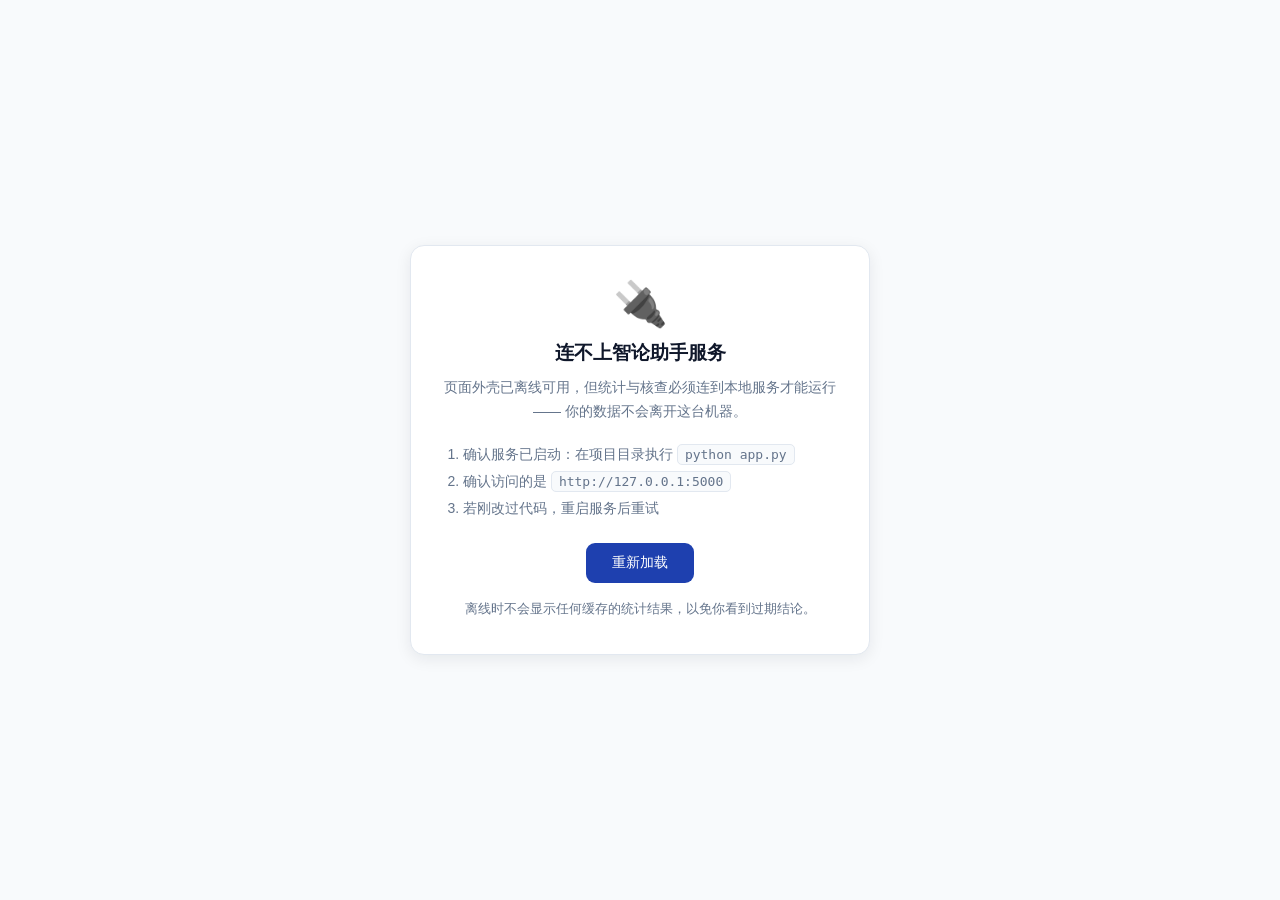
<file: static/offline.html>
<!DOCTYPE html>
<html lang="zh-CN">
<head>
<meta charset="UTF-8" />
<meta name="viewport" content="width=device-width, initial-scale=1.0" />
<title>智论助手 · 当前离线</title>
<style>
  :root {
    --c-primary: #1e40af;
    --c-text: #0f172a;
    --c-muted: #64748b;
    --c-border: #e2e8f0;
    --c-bg: #f8fafc;
    --c-card: #ffffff;
  }
  * { box-sizing: border-box; }
  body {
    margin: 0; min-height: 100vh;
    display: flex; align-items: center; justify-content: center;
    background: var(--c-bg); color: var(--c-text);
    font-family: -apple-system, BlinkMacSystemFont, "Segoe UI", "Microsoft YaHei", sans-serif;
    padding: 24px;
  }
  .card {
    background: var(--c-card); border: 1px solid var(--c-border);
    border-radius: 14px; padding: 36px 32px; max-width: 460px; width: 100%;
    box-shadow: 0 4px 16px rgba(15, 23, 42, 0.08); text-align: center;
  }
  .icon { font-size: 44px; line-height: 1; margin-bottom: 14px; }
  h1 { font-size: 19px; margin: 0 0 10px; }
  p { color: var(--c-muted); font-size: 14px; line-height: 1.7; margin: 0 0 18px; }
  code {
    background: var(--c-bg); border: 1px solid var(--c-border);
    border-radius: 5px; padding: 2px 7px; font-size: 13px;
    font-family: ui-monospace, Menlo, Consolas, monospace;
  }
  ol { text-align: left; color: var(--c-muted); font-size: 14px; line-height: 1.9;
       margin: 0 0 22px; padding-left: 20px; }
  button {
    background: var(--c-primary); color: #fff; border: 0; border-radius: 9px;
    padding: 11px 26px; font-size: 14px; cursor: pointer; font-weight: 500;
  }
  button:hover { opacity: .92; }
  .hint { margin-top: 18px; font-size: 12.5px; color: var(--c-muted); }
</style>
</head>
<body>
  <div class="card">
    <div class="icon">🔌</div>
    <h1>连不上智论助手服务</h1>
    <p>页面外壳已离线可用，但统计与核查必须连到本地服务才能运行
       —— 你的数据不会离开这台机器。</p>
    <ol>
      <li>确认服务已启动：在项目目录执行 <code>python app.py</code></li>
      <li>确认访问的是 <code>http://127.0.0.1:5000</code></li>
      <li>若刚改过代码，重启服务后重试</li>
    </ol>
    <button onclick="location.reload()">重新加载</button>
    <div class="hint">离线时不会显示任何缓存的统计结果，以免你看到过期结论。</div>
  </div>
</body>
</html>
</file>
